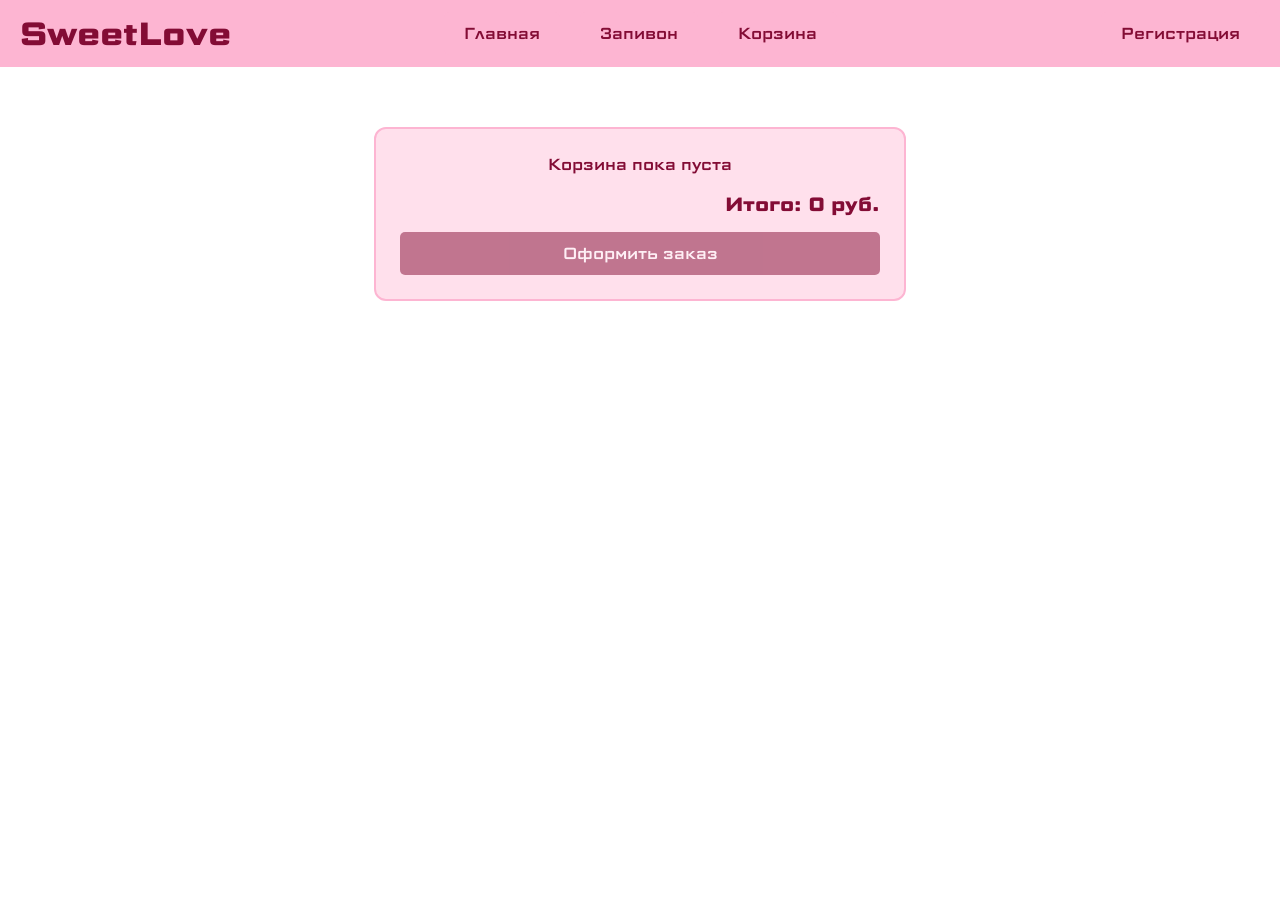
<file: fronted/korzina.html>
<!DOCTYPE html>
<html lang="ru">
<head>
  <meta charset="UTF-8">
  <meta name="viewport" content="width=device-width, initial-scale=1.0">
  <title>SweetLove</title>
  <link rel="preconnect" href="https://fonts.googleapis.com">
  <link rel="preconnect" href="https://fonts.gstatic.com" crossorigin>
  <link href="https://fonts.googleapis.com/css2?family=Science+Gothic:wght@100..900&display=swap" rel="stylesheet">
  <link rel="stylesheet" href="style.css">
</head>
<body>
  <header>
    <h1>SweetLove</h1>

    <div class="center">
      <button class="glavnaya">Главная</button>
      <button class="zapivon">Запивон</button>
      <button class="korzina">Корзина</button>
    </div>

    <button class="reegistraciya">Регистрация</button>
  </header>

<main>
    <form class="spisok" id="spisok" data-section="korzina">
          <div id="cart-items"></div>
          <p class="cart-total" id="cart-total">Итого: 0 руб.</p>
          <button type="submit" class="oformi-btn">Оформить заказ</button>
    </form>
  </main>


  <script src="https://cdn.jsdelivr.net/npm/@popperjs/core@2.11.8/dist/umd/popper.min.js" integrity="sha384-I7E8VVD/ismYTF4hNIPjVp/Zjvgyol6VFvRkX/vR+Vc4jQkC+hVqc2pM8ODewa9r" crossorigin="anonymous"></script>
  <script src="https://cdn.jsdelivr.net/npm/bootstrap@5.3.0/dist/js/bootstrap.min.js" integrity="sha384-fbbOQedDUMZZ5KreZpsbe1LCZPVmfTnH7ois6mU1QK+m14rQ1l2bGBq41eYeM/fS" crossorigin="anonymous"></script>
  <script src="script.js"></script>
</body>
</html>
</file>
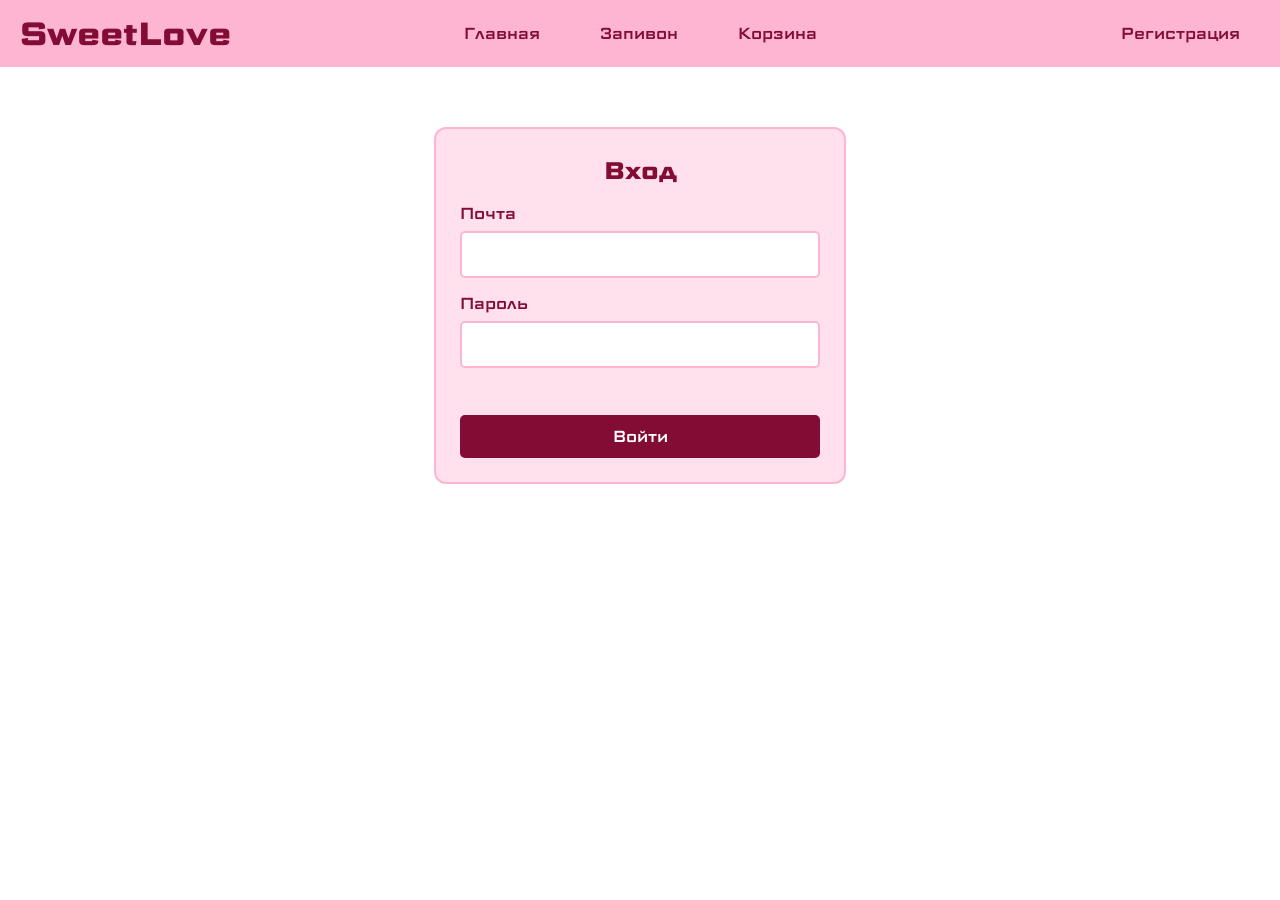
<file: fronted/login.html>
<!DOCTYPE html>
<html lang="ru">
<head>
  <meta charset="UTF-8">
  <meta name="viewport" content="width=device-width, initial-scale=1.0">
  <title>SweetLove — Вход</title>
  <link rel="preconnect" href="https://fonts.googleapis.com">
  <link rel="preconnect" href="https://fonts.gstatic.com" crossorigin>
  <link href="https://fonts.googleapis.com/css2?family=Science+Gothic:wght@100..900&display=swap" rel="stylesheet">
  <link rel="stylesheet" href="style.css">
</head>
<body>
  <header>
    <h1>SweetLove</h1>

    <div class="center">
      <button class="glavnaya">Главная</button>
      <button class="zapivon">Запивон</button>
      <button class="korzina">Корзина</button>
    </div>

    <button class="reegistraciya">Регистрация</button>
  </header>

  <main>
    <form class="register-form" id="login-form">
      <h2>Вход</h2>

      <label>Почта
        <input type="email" id="login-email" maxlength="255" required>
      </label>

      <label>Пароль
        <input type="password" id="login-password" maxlength="128" required>
      </label>

      <p class="form-error" id="login-error"></p>

      <button type="submit" class="register-btn">Войти</button>
    </form>
  </main>

  <script src="https://cdn.jsdelivr.net/npm/@popperjs/core@2.11.8/dist/umd/popper.min.js" integrity="sha384-I7E8VVD/ismYTF4hNIPjVp/Zjvgyol6VFvRkX/vR+Vc4jQkC+hVqc2pM8ODewa9r" crossorigin="anonymous"></script>
  <script src="https://cdn.jsdelivr.net/npm/bootstrap@5.3.0/dist/js/bootstrap.min.js" integrity="sha384-fbbOQedDUMZZ5KreZpsbe1LCZPVmfTnH7ois6mU1QK+m14rQ1l2bGBq41eYeM/fS" crossorigin="anonymous"></script>
  <script src="script.js"></script>
</body>
</html>
</file>
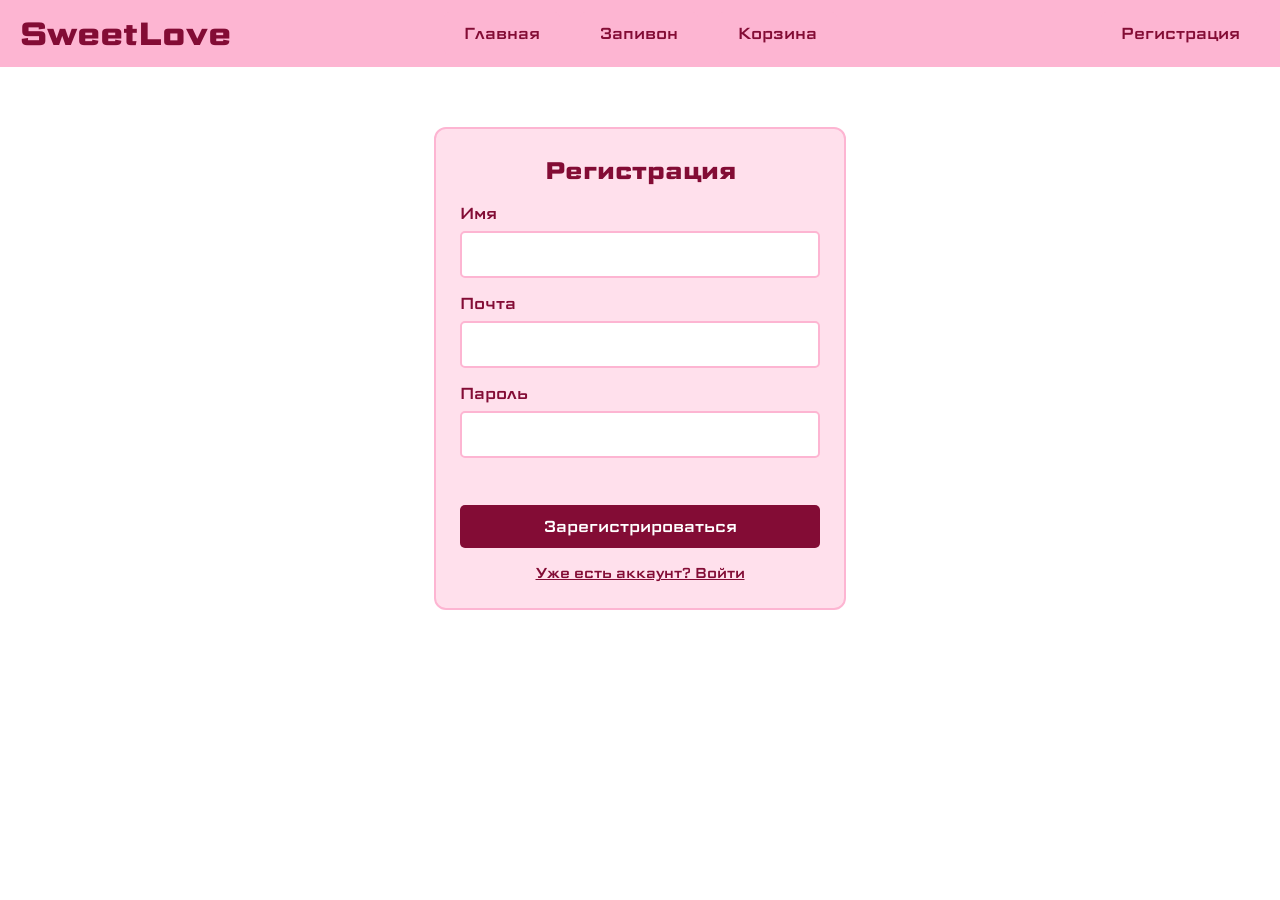
<file: fronted/register.html>
<!DOCTYPE html>
<html lang="ru">
<head>
  <meta charset="UTF-8">
  <meta name="viewport" content="width=device-width, initial-scale=1.0">
  <title>SweetLove — Регистрация</title>
  <link rel="preconnect" href="https://fonts.googleapis.com">
  <link rel="preconnect" href="https://fonts.gstatic.com" crossorigin>
  <link href="https://fonts.googleapis.com/css2?family=Science+Gothic:wght@100..900&display=swap" rel="stylesheet">
  <link rel="stylesheet" href="style.css">
</head>
<body>
  <header>
    <h1>SweetLove</h1>

    <div class="center">
      <button class="glavnaya">Главная</button>
      <button class="zapivon">Запивон</button>
      <button class="korzina">Корзина</button>
    </div>

    <button class="reegistraciya">Регистрация</button>
  </header>

  <main>
    <form class="register-form" id="register-form">
      <h2>Регистрация</h2>

      <label>Имя
        <input type="text" id="reg-name" maxlength="100" required>
      </label>

      <label>Почта
        <input type="email" id="reg-email" maxlength="255" required>
      </label>

      <label>Пароль
        <input type="password" id="reg-password" minlength="6" maxlength="128" required>
      </label>

      <p class="form-error" id="register-error"></p>

      <button type="submit" class="register-btn">Зарегистрироваться</button>

      <a class="login-link" href="/login">Уже есть аккаунт? Войти</a>
    </form>
  </main>

  <script src="https://cdn.jsdelivr.net/npm/@popperjs/core@2.11.8/dist/umd/popper.min.js" integrity="sha384-I7E8VVD/ismYTF4hNIPjVp/Zjvgyol6VFvRkX/vR+Vc4jQkC+hVqc2pM8ODewa9r" crossorigin="anonymous"></script>
  <script src="https://cdn.jsdelivr.net/npm/bootstrap@5.3.0/dist/js/bootstrap.min.js" integrity="sha384-fbbOQedDUMZZ5KreZpsbe1LCZPVmfTnH7ois6mU1QK+m14rQ1l2bGBq41eYeM/fS" crossorigin="anonymous"></script>
  <script src="script.js"></script>
</body>
</html>
</file>
<file: fronted/style.css>
body {
  margin: 0;
}

header {
  background-color: #fdb5d2;
  padding: 10px 20px;
  color: #830c35;
  font-family: "Science Gothic", sans-serif;
  display: grid;
  grid-template-columns: 1fr auto 1fr;
  align-items: center;
  gap: 20px;
}

h1 {
  margin: 0;
  font-size: 2em;
  justify-self: start;
}

.center {
  display: flex;
  gap: 20px;
}

.glavnaya,
.zapivon,
.reegistraciya,
.korzina {
  position: relative;
  background-color: #fdb5d2;
  color: #830c35;
  border: none;
  font-size: 1em;
  font-family: inherit;
  cursor: pointer;
  border-radius: 5px;
  padding: 10px 20px;
  transition: 0.2s;
}

.reegistraciya {
  justify-self: end;
}

.catalog {
  display: grid;
  grid-template-columns: repeat(5, 1fr); 
  gap: 20px;
  max-width: 1100px;  
  margin: 40px auto; 
  padding: 0 20px;
}

.card {
  background-color: #ffe0ec;
  border: 2px solid #fdb5d2;
  border-radius: 12px;
  padding: 12px;
  text-align: center;
  display: flex;
  flex-direction: column;
  align-items: center;
  gap: 10px;
  font-family: "Science Gothic", sans-serif;
  color: #830c35;
}

.card img {
  width: 100%;
  aspect-ratio: 1 / 1;  
  object-fit: cover;  
  border-radius: 8px;
}

.card-title {
  margin: 0;
  font-size: 1em;
}

.cart-btn {
  background-color: #830c35;
  color: white;
  border: none;
  border-radius: 5px;
  padding: 8px 16px;
  font-family: inherit;
  font-size: 0.9em;
  cursor: pointer;
  transition: 0.2s;
  margin-top: auto; 
}

.cart-btn:hover {
  background-color: #fdb5d2;
  color: #830c35;
}

.qty {
  display: flex;
  align-items: center;
  gap: 12px;
  margin-top: auto;
  font-family: inherit;
  color: #830c35;
}

.qty button {
  width: 32px;
  height: 32px;
  background-color: #830c35;
  color: white;
  border: none;
  border-radius: 50%;
  font-size: 1.2em;
  line-height: 1;
  cursor: pointer;
  transition: 0.2s;
}

.qty button:hover {
  background-color: #fdb5d2;
  color: #830c35;
}

.qty-count {
  min-width: 24px;
  text-align: center;
  font-size: 1.1em;
}

.register-form {
  display: flex;
  flex-direction: column;
  gap: 14px;
  max-width: 360px;
  margin: 60px auto;
  padding: 24px;
  background-color: #ffe0ec;
  border: 2px solid #fdb5d2;
  border-radius: 12px;
  font-family: "Science Gothic", sans-serif;
  color: #830c35;
}

.register-form h2 {
  margin: 0;
  text-align: center;
}

.register-form label {
  display: flex;
  flex-direction: column;
  gap: 6px;
}

.register-form input {
  padding: 10px;
  border: 2px solid #fdb5d2;
  border-radius: 5px;
  font-family: inherit;
  font-size: 1em;
  color: #830c35;
}

.register-form input:focus {
  outline: none;
  border-color: #830c35;
}

.register-btn {
  background-color: #830c35;
  color: white;
  border: none;
  border-radius: 5px;
  padding: 10px 16px;
  font-family: inherit;
  font-size: 1em;
  cursor: pointer;
  transition: 0.2s;
}

.register-btn:hover {
  background-color: #fdb5d2;
  color: #830c35;
}

.form-error {
  margin: 0;
  min-height: 1.2em;
  text-align: center;
  color: #b00020;
}

.login-link {
  text-align: center;
  color: #830c35;
  font-size: 0.9em;
  text-decoration: underline;
  cursor: pointer;
}

.login-link:hover {
  opacity: 0.7;
}

.spisok {
  display: flex;
  flex-direction: column;
  gap: 14px;
  max-width: 480px;
  margin: 60px auto;
  padding: 24px;
  background-color: #ffe0ec;
  border: 2px solid #fdb5d2;
  border-radius: 12px;
  font-family: "Science Gothic", sans-serif;
  color: #830c35;
}

.spisok img {
  width: 100%;
  aspect-ratio: 1 / 1;  
  object-fit: cover;  
  border-radius: 8px;
}

.spisok-title {
  margin: 0;
  font-size: 1em;
}


.oformi-btn {
  background-color: #830c35;
  color: white;
  border: none;
  border-radius: 5px;
  padding: 10px 16px;
  font-family: inherit;
  font-size: 1em;
  cursor: pointer;
  transition: 0.2s;
}

.oformi-btn:hover:not(:disabled) {
  background-color: #fdb5d2;
  color: #830c35;
}

.oformi-btn:disabled {
  opacity: 0.5;
  cursor: default;
}

.card-controls {
  margin-top: auto;
}

.cart-badge {
  position: absolute;
  top: -4px;
  right: -4px;
  min-width: 20px;
  height: 20px;
  padding: 0 4px;
  box-sizing: border-box;
  display: none;
  align-items: center;
  justify-content: center;
  background-color: #830c35;
  color: white;
  border-radius: 10px;
  font-size: 0.75em;
  line-height: 1;
}

#cart-items {
  display: flex;
  flex-direction: column;
  gap: 14px;
}

.cart-item {
  display: flex;
  align-items: center;
  gap: 12px;
  padding-bottom: 14px;
  border-bottom: 2px solid #fdb5d2;
}

.cart-item img {
  width: 80px;
  height: 80px;
  flex-shrink: 0;
}

.cart-item-info {
  flex: 1;
  display: flex;
  flex-direction: column;
  gap: 6px;
}

.cart-item .qty {
  margin-top: 0;
}

.cart-empty {
  margin: 0;
  text-align: center;
}

.cart-total {
  margin: 0;
  font-size: 1.2em;
  font-weight: bold;
  text-align: right;
}

.oformlenie {
  display: flex;
  flex-direction: column;
  gap: 14px;
  max-width: 620px;
  margin: 60px auto;
  padding: 24px;
  background-color: #ffe0ec;
  border: 2px solid #fdb5d2;
  border-radius: 12px;
  font-family: "Science Gothic", sans-serif;
  color: #830c35;
}

.oformlenie input {
  padding: 10px;
  border: 2px solid #fdb5d2;
  border-radius: 5px;
  font-family: inherit;
  font-size: 1em;
  color: #830c35;
}
.choice {
  display: flex;
  gap: 20px;
  justify-content: center;
  margin: 20px 0;
}

.option input {
  display: none;
}

.square {
  display: flex;
  align-items: center;
  justify-content: center;
  width: 140px;
  height: 80px;
  background-color: #ffe0ec;
  color: #830c35;
  border: 3px solid #fdb5d2;
  border-radius: 12px;
  font-family: "Science Gothic", sans-serif;
  cursor: pointer;
  transition: 0.2s;
}

.square:hover {
  border-color: #830c35;
}

.option input:checked + .square {
  background-color: #830c35;
  color: white;
  border-color: #830c35;
}

.oformlenie-total{
  margin: 0;
  font-size: 1.2em;
  font-weight: bold;
  text-align: left;
}

.promo-row {
  display: flex;
  gap: 10px;
}

.promo-row input {
  flex: 1;
}

.promo-message {
  margin: 0;
  min-height: 1.2em;
}

.promo-message.error {
  color: #b60e51;
}

.toolbar {
  display: flex;
  justify-content: space-between;
  align-items: flex-end;
  max-width: 1100px;
  margin: 20px auto 0;
  padding: 0 20px;
}

.sortirovka {
  font-family: "Science Gothic", sans-serif;
  color: #830c35;
}

.sortirovka p {
  margin: 0 0 8px;
}

.sortirovka-option {
  display: flex;
  gap: 20px;
}

.sortirovka-option input {
  display: none;
}

.kvadrat {
  display: flex;
  align-items: center;
  justify-content: center;
  box-sizing: border-box;
  height: 36px;
  padding: 0 16px;
  background-color: #ffe0ec;
  color: #830c35;
  border: 3px solid #fdb5d2;
  border-radius: 12px;
  font-family: "Science Gothic", sans-serif;
  cursor: pointer;
  transition: 0.2s;
}

.kvadrat:hover {
  border-color: #830c35;
}

.sortirovka-option input:checked + .kvadrat {
  background-color: #830c35;
  color: white;
  border-color: #830c35;
}

.filtr {
  position: relative;
  font-family: "Science Gothic", sans-serif;
  color: #830c35;
}

.filtr-btn {
  box-sizing: border-box;
  height: 36px;
  padding: 0 16px;
  background-color: #ffe0ec;
  color: #830c35;
  border: 3px solid #fdb5d2;
  border-radius: 12px;
  font-family: inherit;
  font-size: 1em;
  cursor: pointer;
  transition: 0.2s;
}

.filtr-btn:hover {
  border-color: #830c35;
}

.filtr-menu {
  display: none;
  position: absolute;
  right: 0;
  top: calc(100% + 6px);
  z-index: 10;
  min-width: 240px;
  padding: 10px 14px;
  background-color: #ffe0ec;
  border: 3px solid #fdb5d2;
  border-radius: 12px;
  flex-direction: column;
  gap: 10px;
}

.filtr-menu.open {
  display: flex;
}

.filtr-item {
  display: flex;
  align-items: center;
  gap: 10px;
  cursor: pointer;
}

.filtr-item input {
  accent-color: #830c35;
  width: 16px;
  height: 16px;
}
</file>
